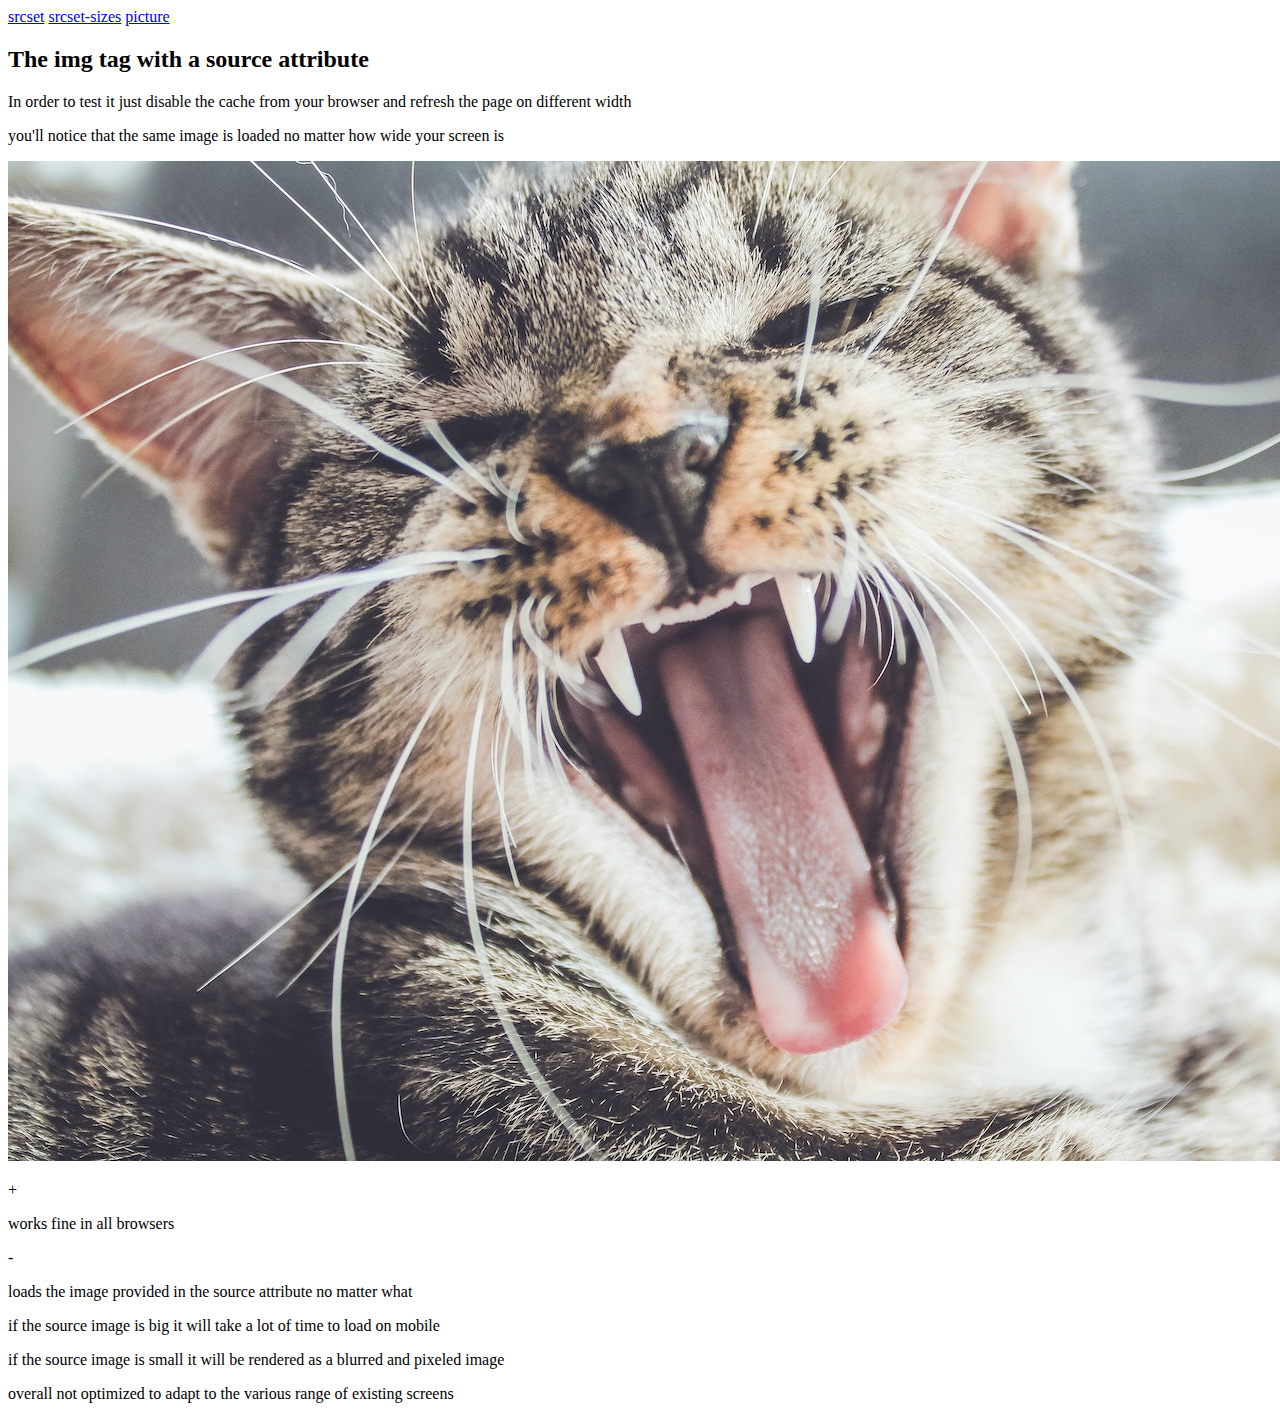
<file: index.html>
<!DOCTYPE html>
<html lang="en">
  <head>
    <meta charset="UTF-8" />
    <meta http-equiv="X-UA-Compatible" content="IE=edge" />
    <meta name="viewport" content="width=device-width, initial-scale=1.0" />
    <link rel="stylesheet" href="style.css" />
    <title>Img vs Picture</title>
  </head>
  <body>
    <nav>
      <a href="/img-picture-tags/srcset.html">srcset</a>
      <a href="/img-picture-tags/srcset-sizes.html">srcset-sizes</a>
      <a href="/img-picture-tags/picture.html">picture</a>
    </nav>

    <h2>The img tag with a source attribute</h2>

    <p>
      In order to test it just disable the cache from your browser and refresh
      the page on different width
    </p>
    <p>
      you'll notice that the same image is loaded no matter how wide your screen
      is
    </p>

    <img src="assets/images/cat-1500.jpg" alt="single source image" />

    <p>+</p>
    <p>works fine in all browsers</p>

    <p>-</p>
    <p>loads the image provided in the source attribute no matter what</p>
    <p>
      if the source image is big it will take a lot of time to load on mobile
    </p>
    <p>
      if the source image is small it will be rendered as a blurred and pixeled
      image
    </p>
    <p>
      overall not optimized to adapt to the various range of existing screens
    </p>
  </body>
</html>
</file>
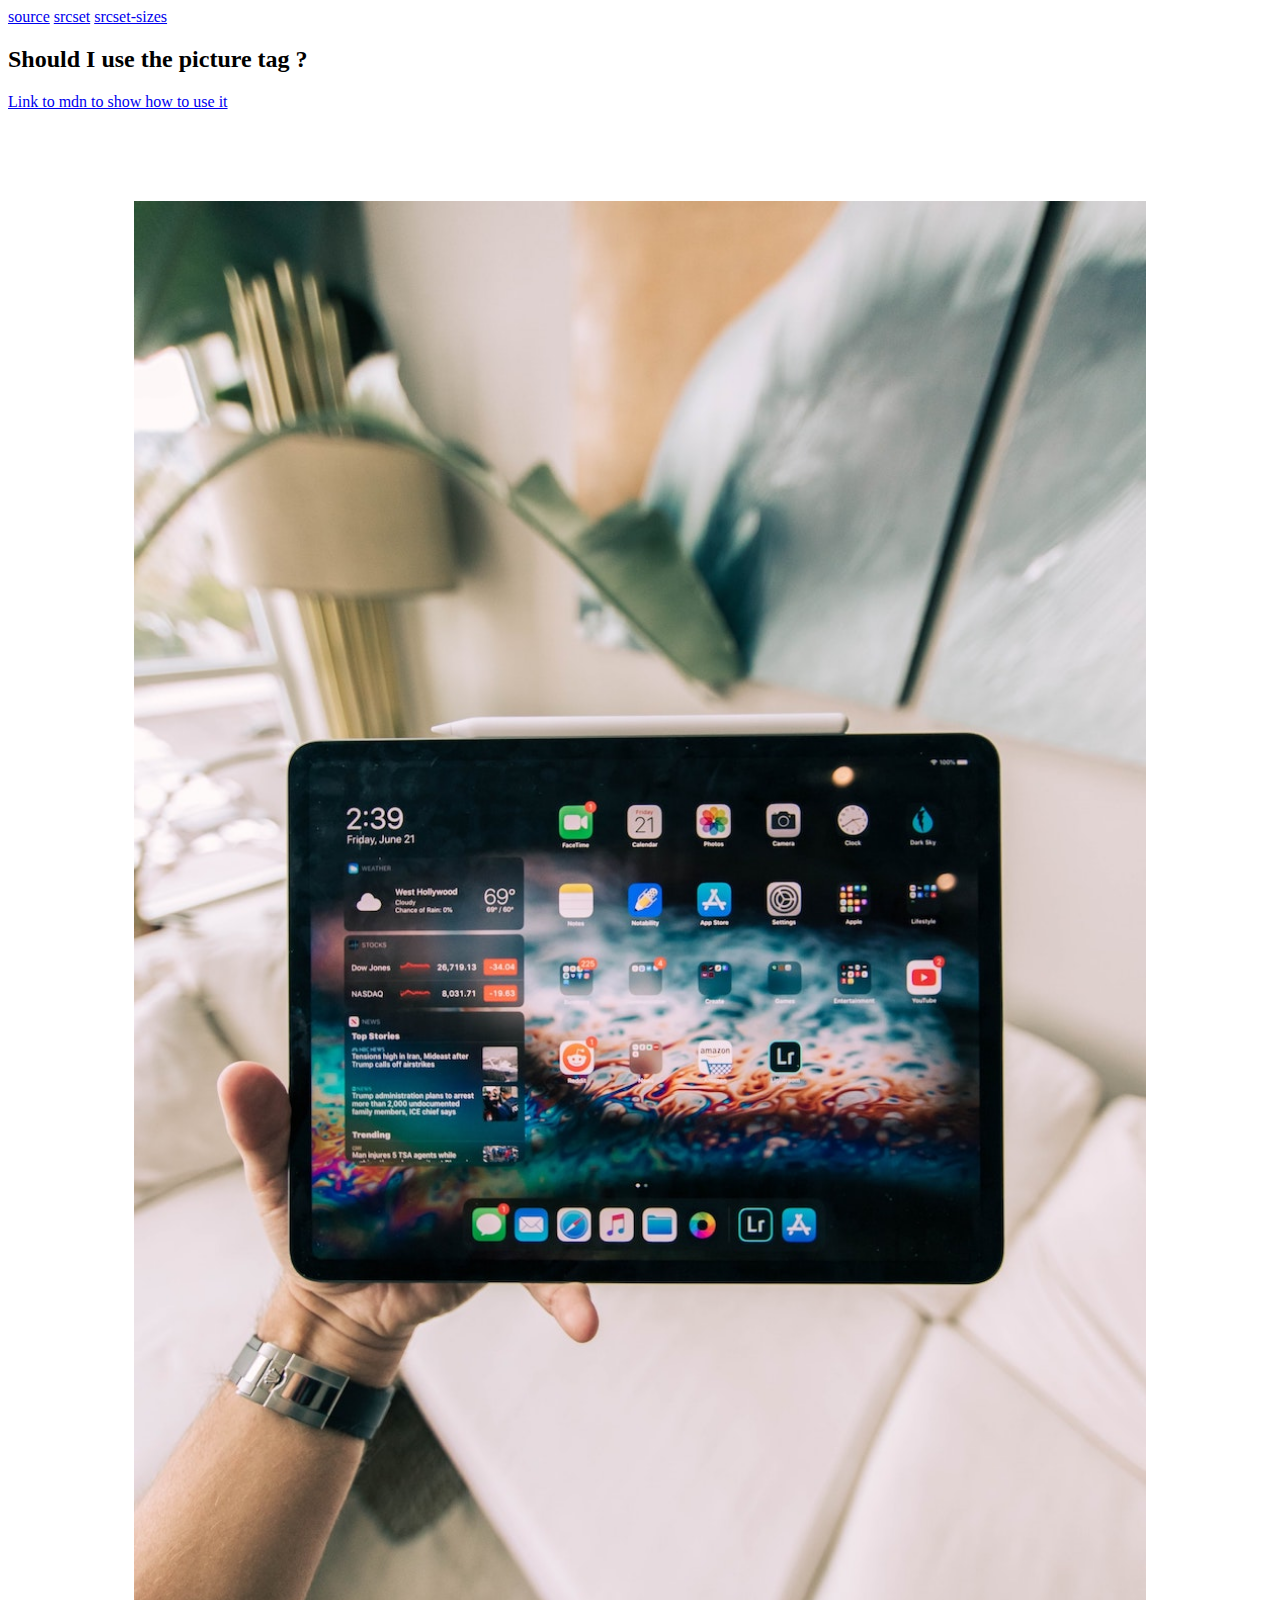
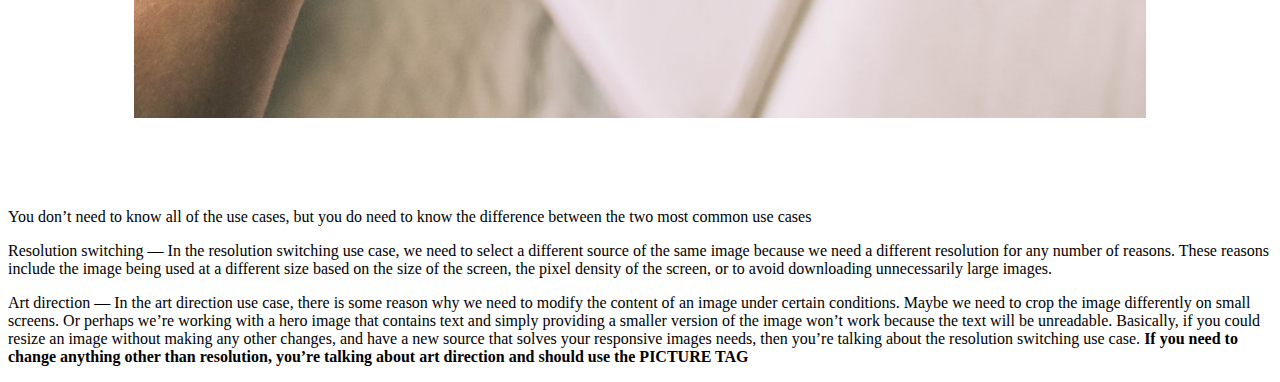
<file: picture.html>
<!DOCTYPE html>
<html lang="en">
  <head>
    <meta charset="UTF-8" />
    <meta http-equiv="X-UA-Compatible" content="IE=edge" />
    <meta name="viewport" content="width=device-width, initial-scale=1.0" />
    <link rel="stylesheet" href="style.css" />
    <title>Img vs Picture</title>
  </head>
  <body>
    <nav>
      <a href="/img-picture-tags/index.html">source</a>
      <a href="/img-picture-tags/srcset.html">srcset</a>
      <a href="/img-picture-tags/srcset-sizes.html">srcset-sizes</a>
    </nav>
    <h2>Should I use the picture tag ?</h2>

    <a href="https://developer.mozilla.org/fr/docs/Web/HTML/Element/picture"
      >Link to mdn to show how to use it</a
    >

    <picture>
      <source srcset="assets/images/phone.jpg" media="(max-width: 1000px)" />
      <source srcset="assets/images/tablet.jpg" media="(max-width: 2000px)" />
      <source srcset="assets/images/cat-1500.jpg" media="(min-width: 2000px)" />

      <img
        class="style-picture"
        src="assets/images/cat-500.jpg"
        alt="small cat image"
      />
    </picture>

    <p>
      You don’t need to know all of the use cases, but you do need to know the
      difference between the two most common use cases
    </p>

    <p>
      Resolution switching — In the resolution switching use case, we need to
      select a different source of the same image because we need a different
      resolution for any number of reasons. These reasons include the image
      being used at a different size based on the size of the screen, the pixel
      density of the screen, or to avoid downloading unnecessarily large images.
    </p>
    <p>
      Art direction — In the art direction use case, there is some reason why we
      need to modify the content of an image under certain conditions. Maybe we
      need to crop the image differently on small screens. Or perhaps we’re
      working with a hero image that contains text and simply providing a
      smaller version of the image won’t work because the text will be
      unreadable. Basically, if you could resize an image without making any
      other changes, and have a new source that solves your responsive images
      needs, then you’re talking about the resolution switching use case.
      <strong
        >If you need to change anything other than resolution, you’re talking
        about art direction and should use the PICTURE TAG</strong
      >
    </p>
  </body>
</html>
</file>
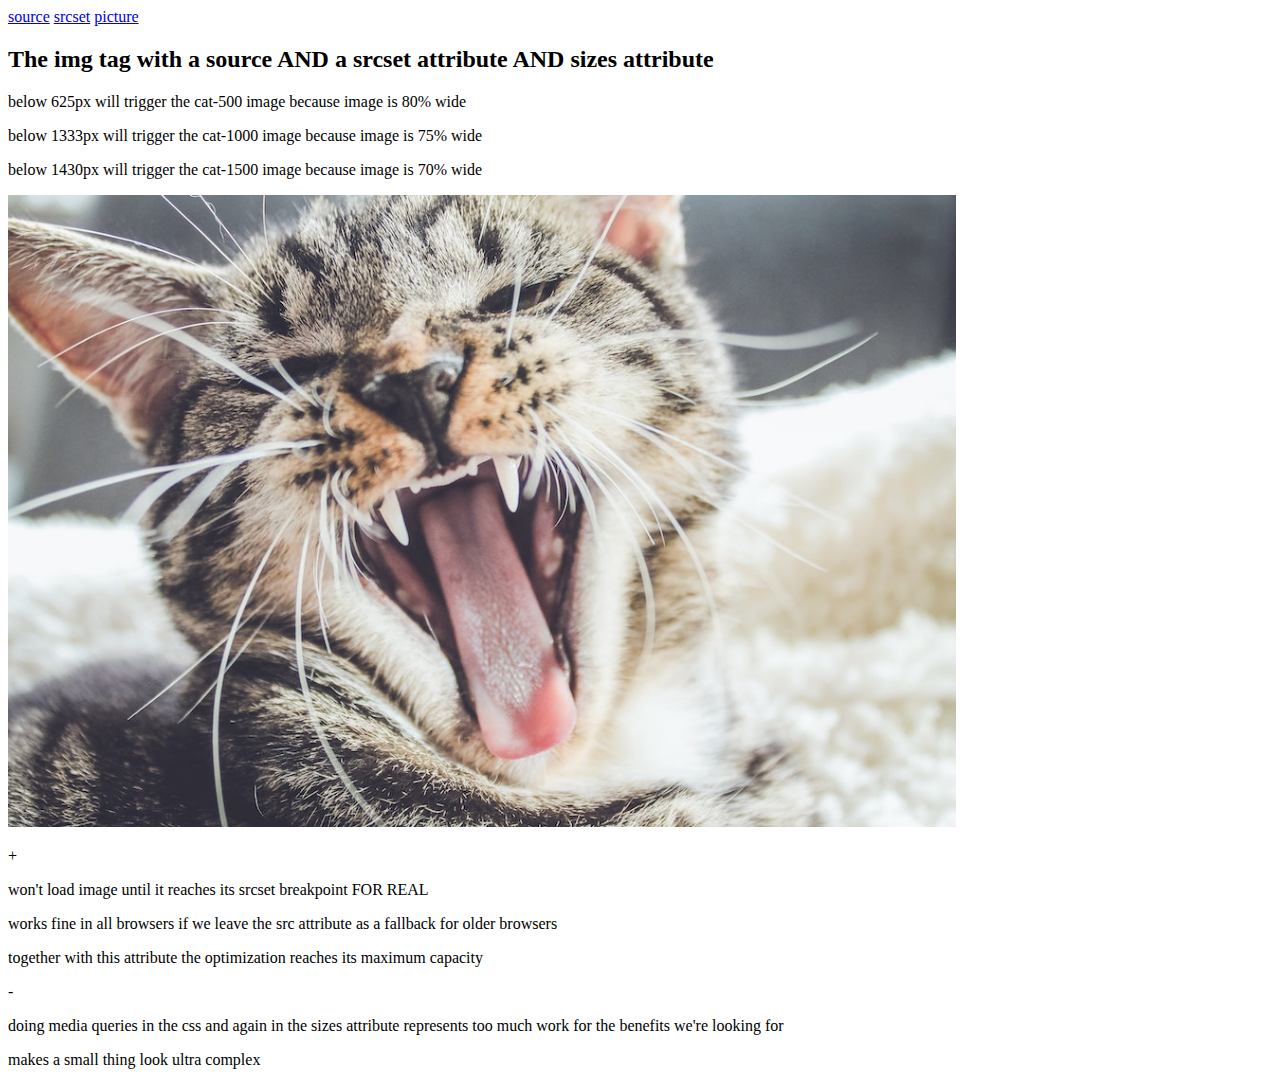
<file: srcset-sizes.html>
<!DOCTYPE html>
<html lang="en">
  <head>
    <meta charset="UTF-8" />
    <meta http-equiv="X-UA-Compatible" content="IE=edge" />
    <meta name="viewport" content="width=device-width, initial-scale=1.0" />
    <link rel="stylesheet" href="style.css" />
    <title>Img vs Picture</title>
  </head>
  <body>
    <nav>
      <a href="/img-picture-tags/index.html">source</a>
      <a href="/img-picture-tags/srcset.html">srcset</a>
      <a href="/img-picture-tags/picture.html">picture</a>
    </nav>
    <h2>
      The img tag with a source AND a srcset attribute AND sizes attribute
    </h2>

    <p>below 625px will trigger the cat-500 image because image is 80% wide</p>
    <p>
      below 1333px will trigger the cat-1000 image because image is 75% wide
    </p>
    <p>
      below 1430px will trigger the cat-1500 image because image is 70% wide
    </p>

    <img
      class="srcset-sizes"
      src="assets/images/cat-500.jpg"
      srcset="
        assets/images/cat-500.jpg   500w,
        assets/images/cat-1000.jpg 1000w,
        assets/images/cat-1500.jpg 1500w
      "
      sizes="(min-width: 1250px) 70vw,
      (min-width: 750px) 75vw,
      80vw"
      alt="single source image with multiple srcset"
    />

    <p>+</p>
    <p>won't load image until it reaches its srcset breakpoint FOR REAL</p>
    <p>
      works fine in all browsers if we leave the src attribute as a fallback for
      older browsers
    </p>
    <p>
      together with this attribute the optimization reaches its maximum capacity
    </p>

    <p>-</p>
    <p>
      doing media queries in the css and again in the sizes attribute represents
      too much work for the benefits we're looking for
    </p>
    <p>makes a small thing look ultra complex</p>
  </body>
</html>
</file>
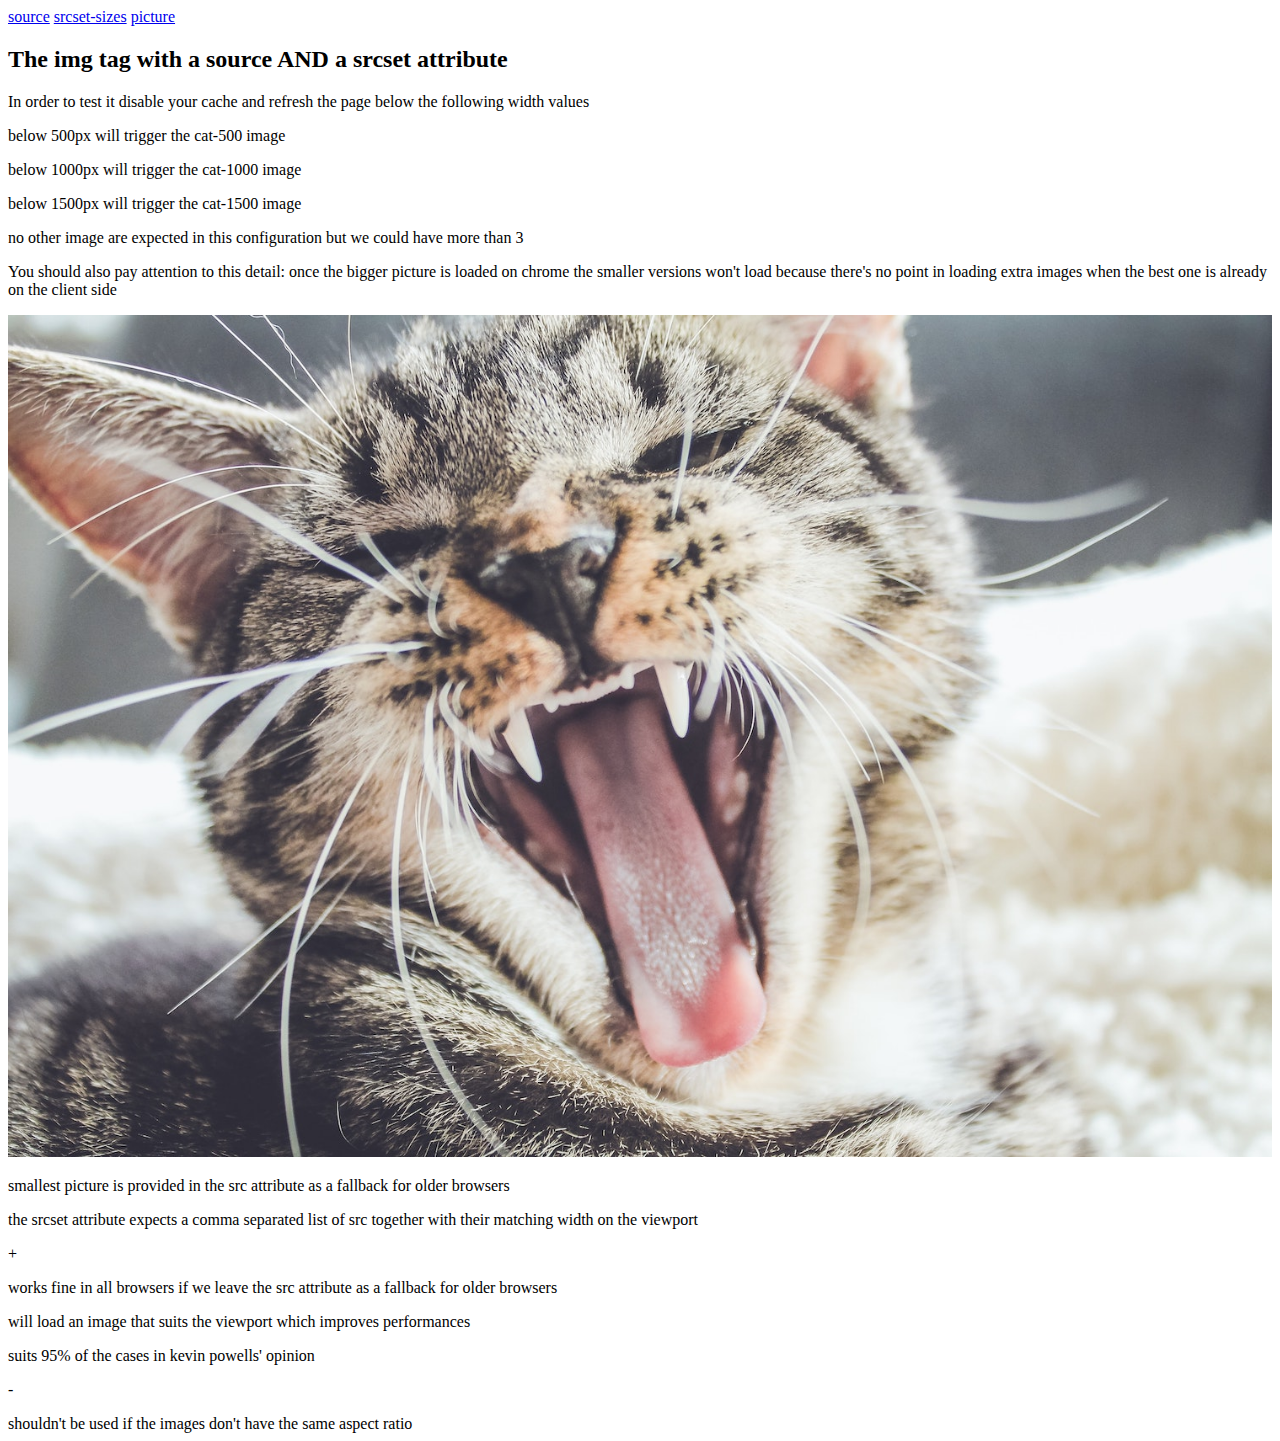
<file: srcset.html>
<!DOCTYPE html>
<html lang="en">
  <head>
    <meta charset="UTF-8" />
    <meta http-equiv="X-UA-Compatible" content="IE=edge" />
    <meta name="viewport" content="width=device-width, initial-scale=1.0" />
    <link rel="stylesheet" href="style.css" />
    <title>Img vs Picture</title>
  </head>
  <body>
    <nav>
      <a href="/img-picture-tags/index.html">source</a>
      <a href="/img-picture-tags/srcset-sizes.html">srcset-sizes</a>
      <a href="/img-picture-tags/picture.html">picture</a>
    </nav>
    <h2>The img tag with a source AND a srcset attribute</h2>

    <p>
      In order to test it disable your cache and refresh the page below the
      following width values
    </p>

    <p>below 500px will trigger the cat-500 image</p>
    <p>below 1000px will trigger the cat-1000 image</p>
    <p>below 1500px will trigger the cat-1500 image</p>
    <p>
      no other image are expected in this configuration but we could have more
      than 3
    </p>
    <p>
      You should also pay attention to this detail: once the bigger picture is
      loaded on chrome the smaller versions won't load because there's no point
      in loading extra images when the best one is already on the client side
    </p>

    <img
      class="srcset"
      src="assets/images/cat-500.jpg"
      srcset="
        assets/images/cat-500.jpg   500w,
        assets/images/cat-1000.jpg 1000w,
        assets/images/cat-1500.jpg 1500w
      "
      alt="single source image with multiple srcset"
    />

    <p>
      smallest picture is provided in the src attribute as a fallback for older
      browsers
    </p>
    <p>
      the srcset attribute expects a comma separated list of src together with
      their matching width on the viewport
    </p>

    <p>+</p>
    <p>
      works fine in all browsers if we leave the src attribute as a fallback for
      older browsers
    </p>
    <p>
      will load an image that suits the viewport which improves performances
    </p>
    <p>suits 95% of the cases in kevin powells' opinion</p>

    <p>-</p>
    shouldn't be used if the images don't have the same aspect ratio
  </body>
</html>
</file>
<file: style.css>
.srcset {
  width: 100%;
}

.srcset-sizes {
  width: 80%;
}

@media (min-width: 750px) {
  .srcset-sizes {
    width: 75%;
  }
}
@media (min-width: 1400px) {
  .srcset-sizes {
    width: 70%;
  }
}

.style-picture {
  display: block;
  margin: 10vh auto;
  width: 80%;
}
</file>
